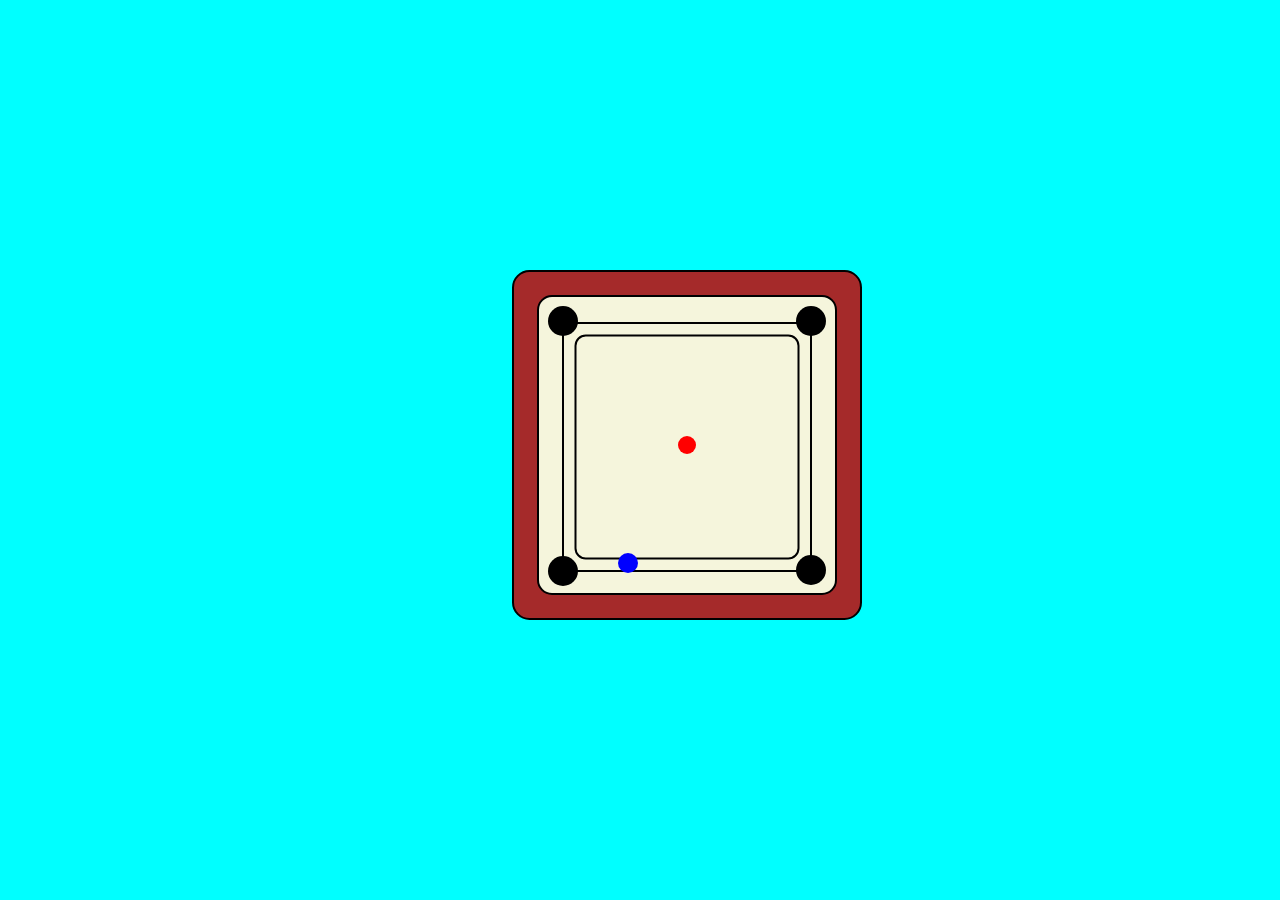
<file: Midsem/carrom.html>
<!DOCTYPE html>
<html lang="en">
<head>
    <meta charset="UTF-8">
    <meta name="viewport" content="width=device-width, initial-scale=1.0">
    <title>carrom-board</title>
    <link rel="stylesheet" href="style.css">
</head>
<body>
    <div class="outer-square">
        <div class="inner-square">
            <div class="hole1"></div>
            <div class="hole2"></div>
            <div class="hole3"></div>
            <div class="hole4"></div>
            <div class="inner1">
                <div class="inner2"></div>
            </div>
            <div class="ball1"></div>
            <div class="ball2"></div>
        </div>
    </div>
</body>
</html>
</file>
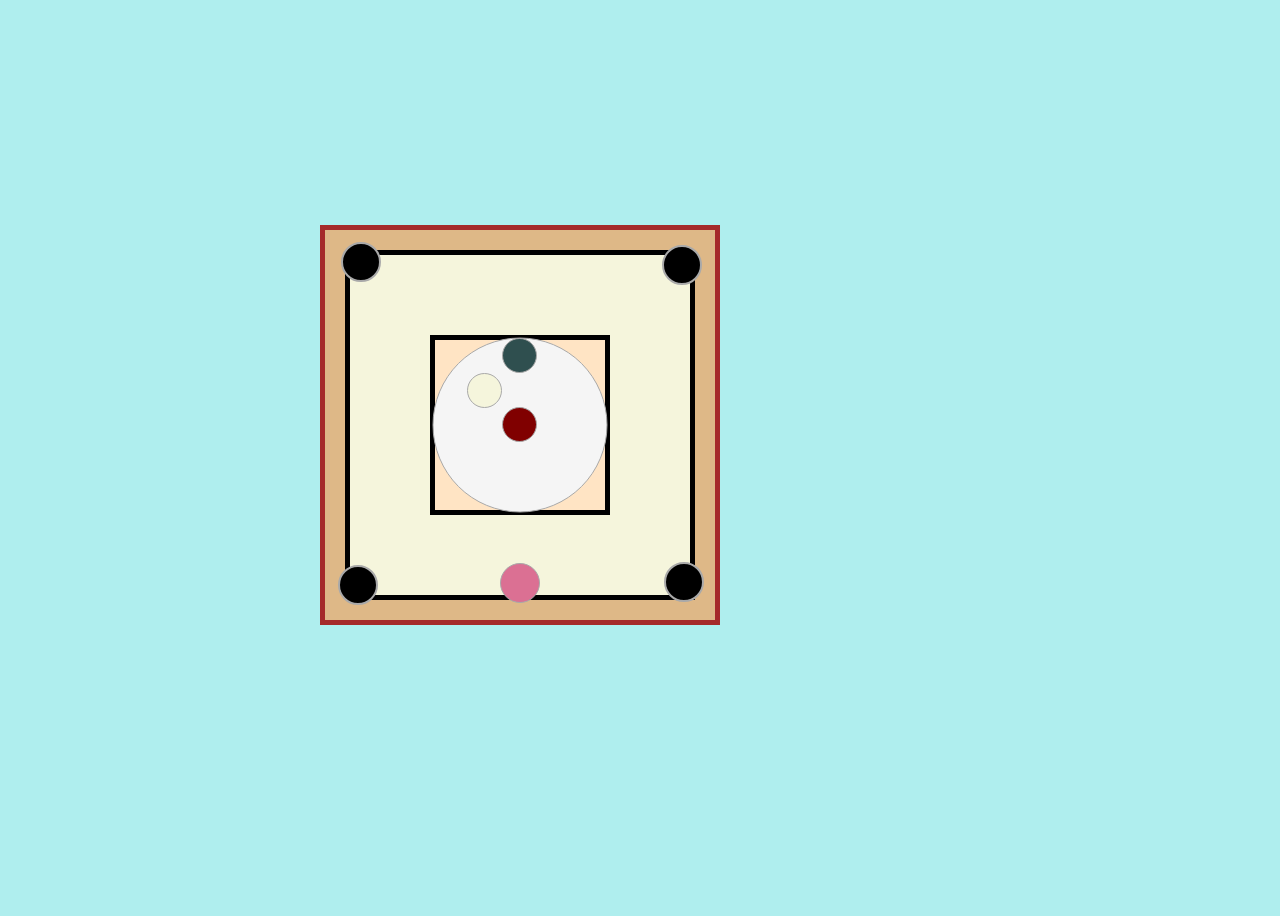
<file: Midsem/carrom1.html>
<!DOCTYPE html>
<html lang="en">
<head>
    <meta charset="UTF-8">
    <meta name="viewport" content="width=device-width, initial-scale=1.0">
    <title>Document</title>
    <link rel="stylesheet" href="carrom1.css">
</head>
<body>
    <div class="board">
        <div class="outer-square">
            
            <div class="inner-square">

                <div class="inner-circle">
                    <div class="rani"></div>
                    <div class="goti1"></div>
                    <div class="goti2"></div>
                </div>
                <div class="striker"></div>
                
                
            </div>
            <div class="hole1"></div>
            <div class="hole2"></div>
            <div class="hole3"></div>
            <div class="hole4"></div>
    </div>
    </div>
</body>
</html>
</file>
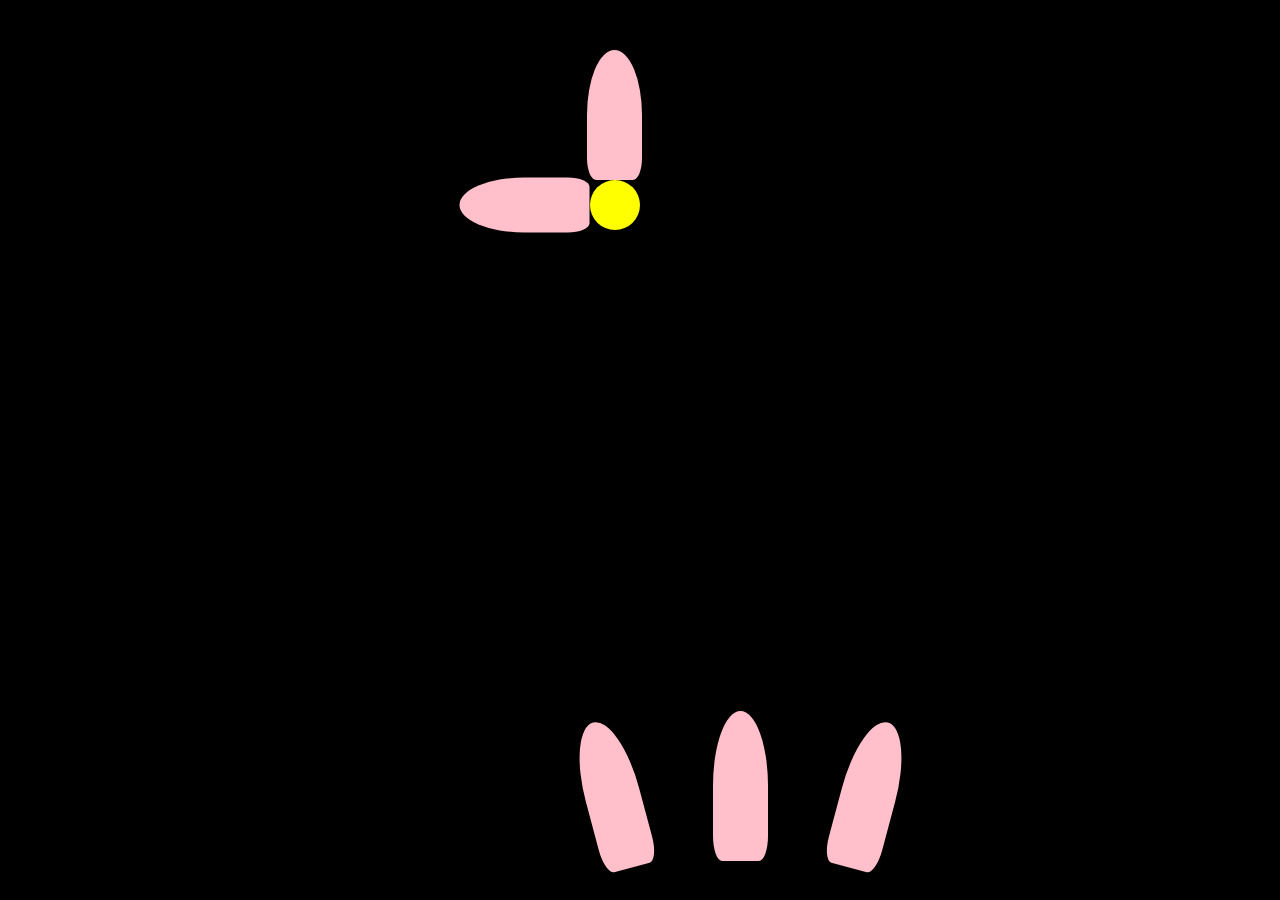
<file: Midsem/flowercandle.html>
<!DOCTYPE html>
<html lang="en">
<head>
    <meta charset="UTF-8">
    <meta name="viewport" content="width=device-width, initial-scale=1.0">
    <link rel="stylesheet" href="birthday-candle.css">
    <title>Birthday Flower Candle Animation</title>
</head>
<body>
   <div class="candlestand"></div>
   <div class="petal1"></div>
   <div class="petal2"></div>
   <div class="petal3"></div>
   <div class="containerofrot">
   <div class="rotatep1"></div>
   <div class="rotatep2"></div>
   <div class="rotatep3"></div>
</div>
</body>
</html>
</file>
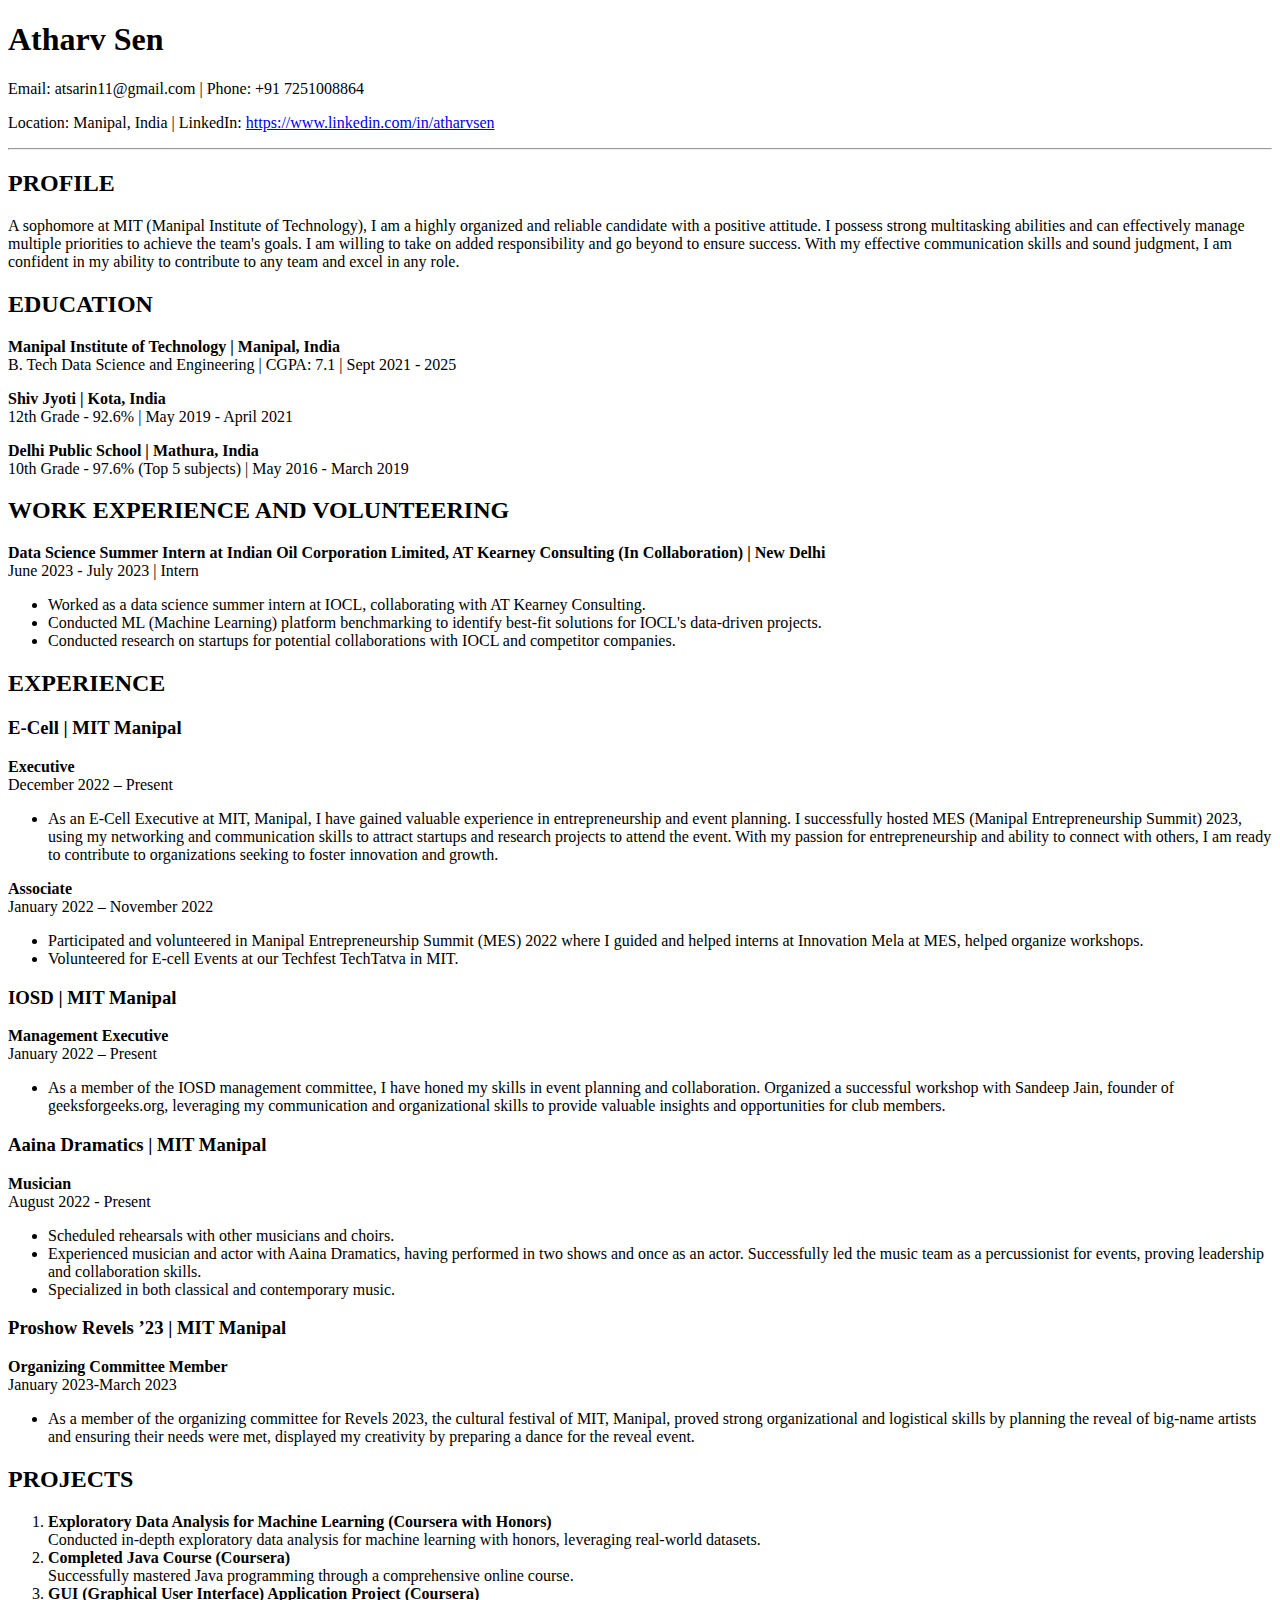
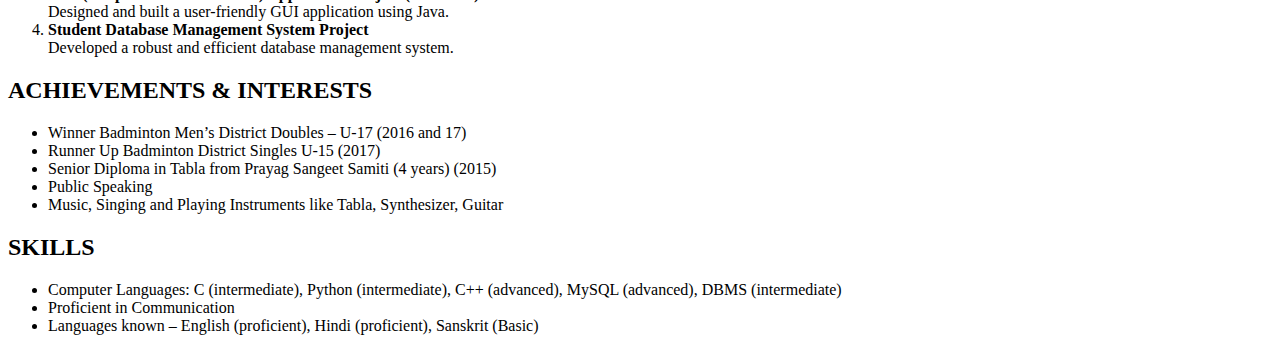
<file: week2/resume.html>
<!DOCTYPE html>
<html>
<head>
<title>Atharv Sen - Resume</title>
</head>
<body>
  <h1>Atharv Sen</h1>
  <p>Email: atsarin11@gmail.com | Phone: +91 7251008864</p>
  <p>Location: Manipal, India | LinkedIn: <a href="https://www.linkedin.com/in/atharvsen">https://www.linkedin.com/in/atharvsen</a></p>
  <hr>

  <h2>PROFILE</h2>
  <p>
    A sophomore at MIT (Manipal Institute of Technology), I am a highly organized and reliable candidate with a positive attitude. I possess strong multitasking abilities and can effectively manage multiple priorities to achieve the team's goals. I am willing to take on added responsibility and go beyond to ensure success. With my effective communication skills and sound judgment, I am confident in my ability to contribute to any team and excel in any role.
  </p>

  <h2>EDUCATION</h2>
  <p>
    <strong>Manipal Institute of Technology | Manipal, India</strong><br>
    B. Tech Data Science and Engineering | CGPA: 7.1 | Sept 2021 - 2025
  </p>
  <p>
    <strong>Shiv Jyoti | Kota, India</strong><br>
    12th Grade - 92.6% | May 2019 - April 2021
  </p>
  <p>
    <strong>Delhi Public School | Mathura, India</strong><br>
    10th Grade - 97.6% (Top 5 subjects) | May 2016 - March 2019
  </p>

  <h2>WORK EXPERIENCE AND VOLUNTEERING</h2>
  <p>
    <strong>Data Science Summer Intern at Indian Oil Corporation Limited, AT Kearney Consulting (In Collaboration) | New Delhi</strong><br>
    June 2023 - July 2023 | Intern
  </p>
  <ul>
    <li>Worked as a data science summer intern at IOCL, collaborating with AT Kearney Consulting.</li>
    <li>Conducted ML (Machine Learning) platform benchmarking to identify best-fit solutions for IOCL's data-driven projects.</li>
    <li>Conducted research on startups for potential collaborations with IOCL and competitor companies.</li>
  </ul>

  <h2>EXPERIENCE</h2>
  
  <h3>E-Cell | MIT Manipal</h3>
  <p><strong>Executive</strong><br>
    December 2022 – Present</p>
  <ul>
    <li>As an E-Cell Executive at MIT, Manipal, I have gained valuable experience in entrepreneurship and event planning. I successfully hosted MES (Manipal Entrepreneurship Summit) 2023, using my networking and communication skills to attract startups and research projects to attend the event. With my passion for entrepreneurship and ability to connect with others, I am ready to contribute to organizations seeking to foster innovation and growth.</li>
  </ul>
  
  <p><strong>Associate</strong><br>
    January 2022 – November 2022</p>
  <ul>
    <li>Participated and volunteered in Manipal Entrepreneurship Summit (MES) 2022 where I guided and helped interns at Innovation Mela at MES, helped organize workshops.</li>
    <li>Volunteered for E-cell Events at our Techfest TechTatva in MIT.</li>
  </ul>

  <h3>IOSD | MIT Manipal</h3>
  <p><strong>Management Executive</strong><br>
    January 2022 – Present</p>
  <ul>
    <li>As a member of the IOSD management committee, I have honed my skills in event planning and collaboration. Organized a successful workshop with Sandeep Jain, founder of geeksforgeeks.org, leveraging my communication and organizational skills to provide valuable insights and opportunities for club members.</li>
  </ul>

  <h3>Aaina Dramatics | MIT Manipal</h3>
  <p><strong>Musician</strong><br>
    August 2022 - Present</p>
  <ul>
    <li>Scheduled rehearsals with other musicians and choirs.</li>
    <li>Experienced musician and actor with Aaina Dramatics, having performed in two shows and once as an actor. Successfully led the music team as a percussionist for events, proving leadership and collaboration skills.</li>
    <li>Specialized in both classical and contemporary music.</li>
  </ul>

  <h3>Proshow Revels ’23 | MIT Manipal</h3>
  <p><strong>Organizing Committee Member</strong><br>
    January 2023-March 2023</p>
  <ul>
    <li>As a member of the organizing committee for Revels 2023, the cultural festival of MIT, Manipal, proved strong organizational and logistical skills by planning the reveal of big-name artists and ensuring their needs were met, displayed my creativity by preparing a dance for the reveal event.</li>
  </ul>


  <h2>PROJECTS</h2>
  <ol>
    <li><strong>Exploratory Data Analysis for Machine Learning (Coursera with Honors)</strong><br>
    Conducted in-depth exploratory data analysis for machine learning with honors, leveraging real-world datasets.</li>
    <li><strong>Completed Java Course (Coursera)</strong><br>
    Successfully mastered Java programming through a comprehensive online course.</li>
    <li><strong>GUI (Graphical User Interface) Application Project (Coursera)</strong><br>
    Designed and built a user-friendly GUI application using Java.</li>
    <li><strong>Student Database Management System Project</strong><br>
    Developed a robust and efficient database management system.</li>
  </ol>

  <h2>ACHIEVEMENTS & INTERESTS</h2>
  <ul>
    <li>Winner Badminton Men’s District Doubles – U-17 (2016 and 17)</li>
    <li>Runner Up Badminton District Singles U-15 (2017)</li>
    <li>Senior Diploma in Tabla from Prayag Sangeet Samiti (4 years) (2015)</li>
    <li>Public Speaking</li>
    <li>Music, Singing and Playing Instruments like Tabla, Synthesizer, Guitar</li>
  </ul>

  <h2>SKILLS</h2>
  <ul>
    <li>Computer Languages: C (intermediate), Python (intermediate), C++ (advanced), MySQL (advanced), DBMS (intermediate)</li>
    <li>Proficient in Communication</li>
    <li>Languages known – English (proficient), Hindi (proficient), Sanskrit (Basic)</li>
  </ul>
</body>
</html>
</file>
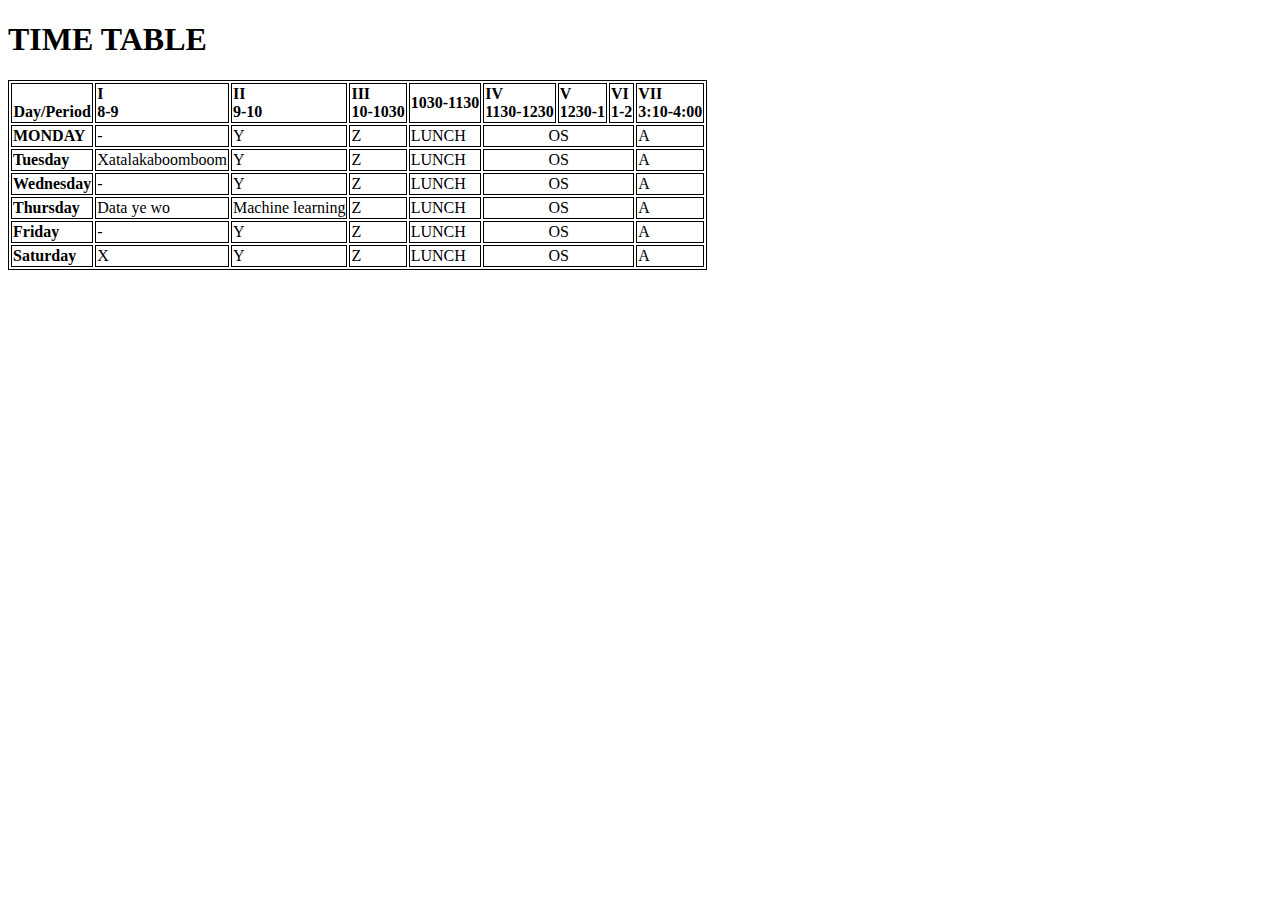
<file: week2/TimeTable.html>
<!DOCTYPE html>
<html>
    <style>
        table, th, td {
          border:1px solid black;
        }
        </style>


<body>

    <h1>
        TIME TABLE 
    </h1>

    <table>
        <tr>
            <td align="center"><br>
				<b>Day/Period</b></br>
			</td>
			<td>
				<b>I<br>8-9</b>
			</td>
			<td>
				<b>II<br>9-10</b>
			</td>
			<td>
				<b>III<br>10-1030</b>
			</td>
			<td>
				<b>1030-1130</b>
			</td>
			<td >
				<b>IV<br>1130-1230</b>
			</td>
			<td>
				<b>V<br>1230-1</b>
			</td>
			<td>
				<b>VI<br>1-2</b>
			</td>
			<td>
				<b>VII<br>3:10-4:00</b>
			</td>

        </tr>

        <tr>
			<td >
				<b>MONDAY</b></td>
			<td>-</td>
			<td>Y</td>
			<td>Z</td>
			<td>
				LUNCH
			</td>
            <td colspan="3" align="center">OS</td>
            <td>A</td>    
            
        </tr>

        <tr>
			<td >
				<b>Tuesday</b></td>
			<td>Xatalakaboomboom</td>
			<td>Y</td>
			<td>Z</td>
			<td>
				LUNCH
			</td>
            <td colspan="3" align="center">OS</td>
            <td>A</td>    
            
        </tr>

        <tr>
			<td >
				<b>Wednesday</b></td>
			<td>-</td>
			<td>Y</td>
			<td>Z</td>
			<td>
				LUNCH
			</td>
            <td colspan="3" align="center">OS</td>
            <td>A</td>    
            
        </tr>

        <tr>
			<td >
				<b>Thursday</b></td>
			<td>Data ye wo</td>
			<td>Machine learning</td>
			<td>Z</td>
			<td>
				LUNCH
			</td>
            <td colspan="3" align="center">OS</td>
            <td>A</td>    
            
        </tr>

        <tr>
			<td >
				<b>Friday</b></td>
			<td>-</td>
			<td>Y</td>
			<td>Z</td>
			<td>
				LUNCH
			</td>
            <td colspan="3" align="center">OS</td>
            <td>A</td>    
            
        </tr>

        <tr>
			<td >
				<b>Saturday</b></td>
			<td>X</td>
			<td>Y</td>
			<td>Z</td>
			<td>
				LUNCH
			</td>
            <td colspan="3" align="center">OS</td>
            <td>A</td>    
            
        </tr>
        



      </table>
</body>
</html>
</file>
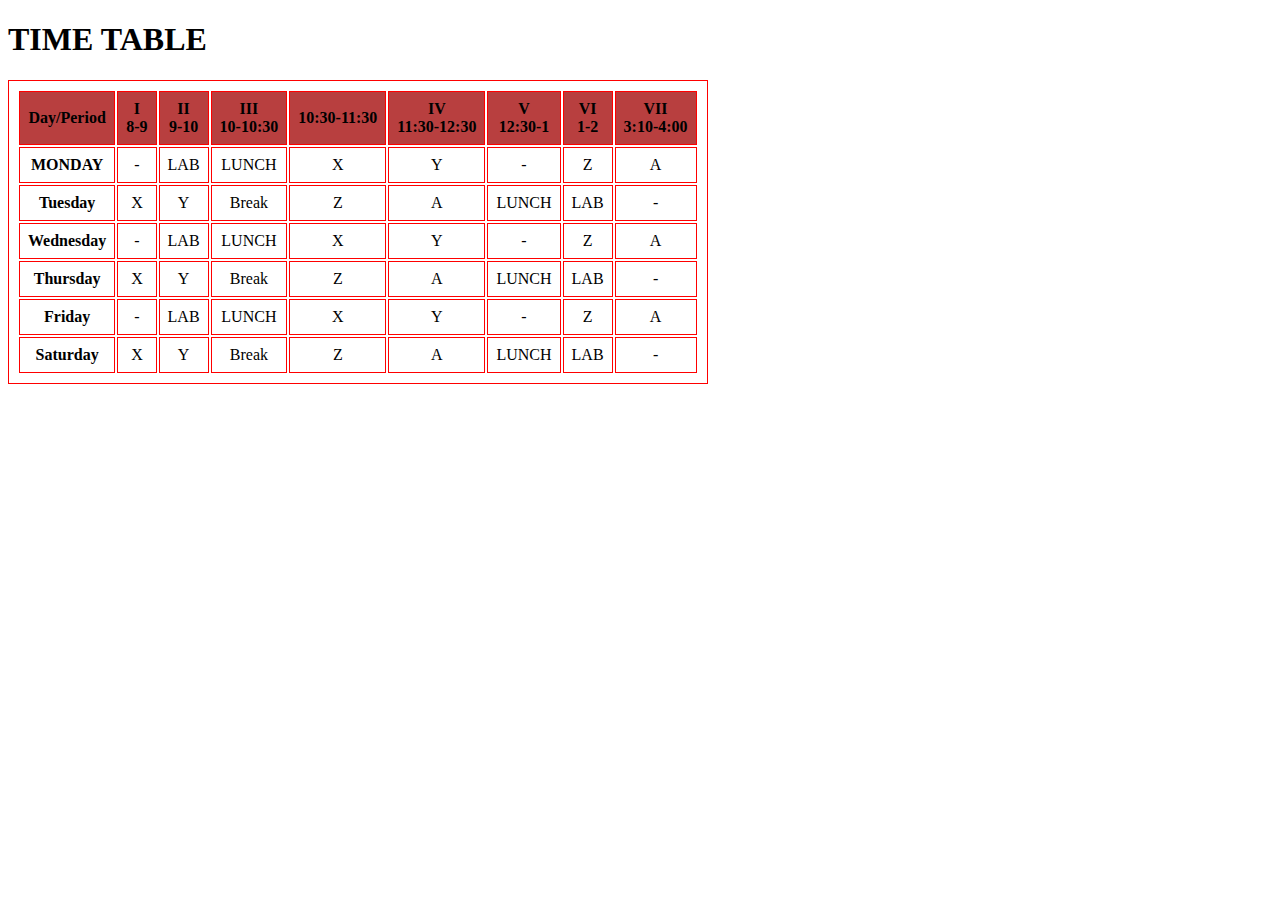
<file: week2/ttcop.html>
<!DOCTYPE html>
<html>
<head>
    <style>
        table, th, td {
          border: 1px solid rgb(255, 0, 0);
          padding: 8px;
          text-align: center;
        }
        th {
          background-color: #b83f3f;
        }
    </style>
</head>
<body>

    <h1>
        TIME TABLE
    </h1>

    <table>
        <tr>
            <th>Day/Period</th>
            <th>I<br>8-9</th>
            <th>II<br>9-10</th>
            <th>III<br>10-10:30</th>
            <th>10:30-11:30</th>
            <th>IV<br>11:30-12:30</th>
            <th>V<br>12:30-1</th>
            <th>VI<br>1-2</th>
            <th>VII<br>3:10-4:00</th>
        </tr>

        <tr>
            <td><b>MONDAY</b></td>
            <td>-</td>
            <td>LAB</td>
            <td>LUNCH</td>
            <td>X</td>
            <td>Y</td>
            <td>-</td>
            <td>Z</td>
            <td>A</td>
        </tr>

        <tr>
            <td><b>Tuesday</b></td>
            <td>X</td>
            <td>Y</td>
            <td>Break</td>
            <td>Z</td>
            <td>A</td>
            <td>LUNCH</td>
            <td>LAB</td>
            <td>-</td>
        </tr>

        <tr>
            <td><b>Wednesday</b></td>
            <td>-</td>
            <td>LAB</td>
            <td>LUNCH</td>
            <td>X</td>
            <td>Y</td>
            <td>-</td>
            <td>Z</td>
            <td>A</td>
        </tr>

        <tr>
            <td><b>Thursday</b></td>
            <td>X</td>
            <td>Y</td>
            <td>Break</td>
            <td>Z</td>
            <td>A</td>
            <td>LUNCH</td>
            <td>LAB</td>
            <td>-</td>                             
        </tr>

        <tr>
            <td><b>Friday</b></td>
            <td>-</td>
            <td>LAB</td>
            <td>LUNCH</td>
            <td>X</td>
            <td>Y</td>
            <td>-</td>
            <td>Z</td>
            <td>A</td>
        </tr>

        <tr>
            <td><b>Saturday</b></td>
            <td>X</td>
            <td>Y</td>
            <td>Break</td>
            <td>Z</td>
            <td>A</td>
            <td>LUNCH</td>
            <td>LAB</td>
            <td>-</td>
        </tr>
    </table>
</body>
</html>
</file>
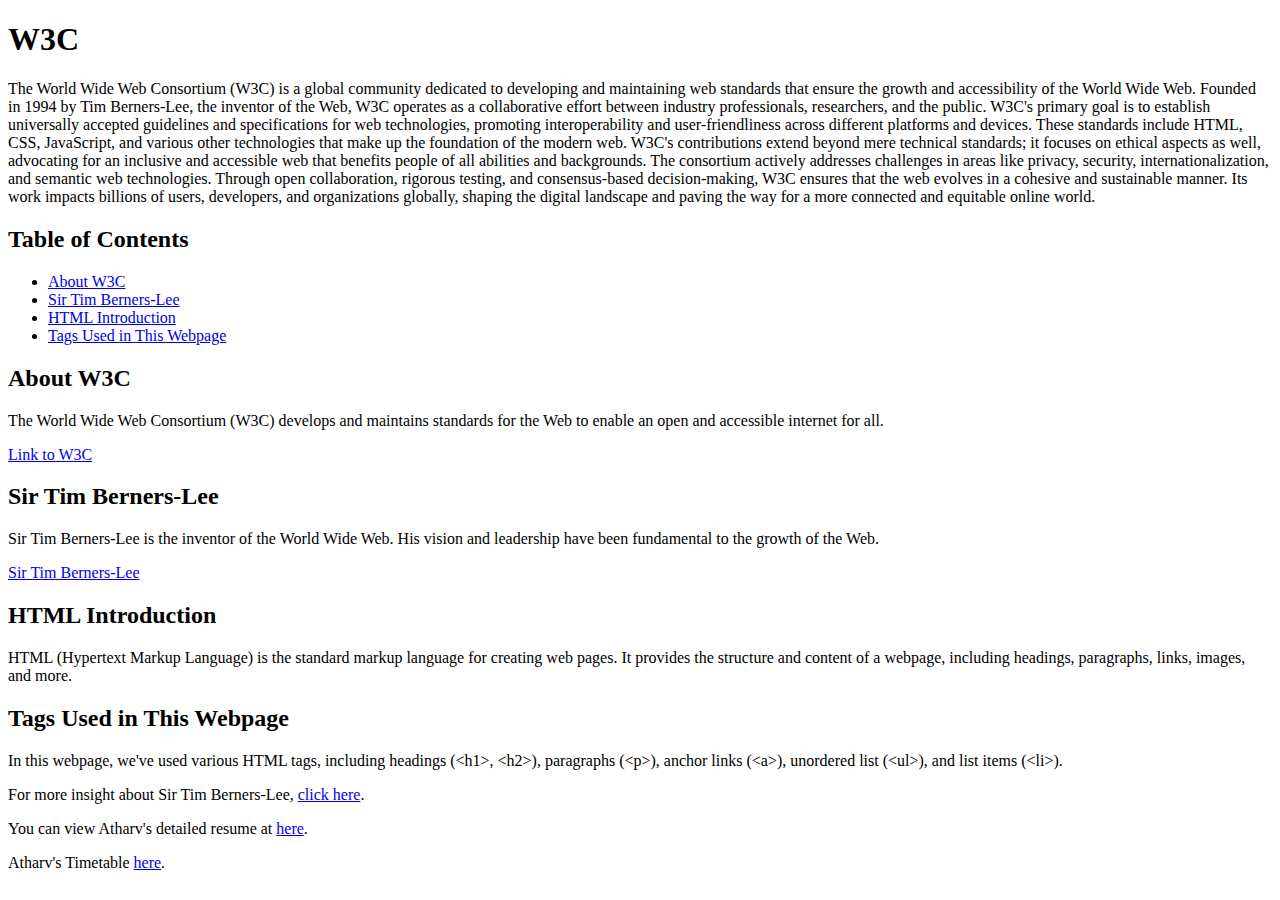
<file: week2/w3c.html>
<!DOCTYPE html>
<html>
<head>
<title>W3C</title>
</head>
<body>
  <h1> W3C</h1>
  <p>
    
The World Wide Web Consortium (W3C) is a global community dedicated to developing and maintaining web standards that ensure the growth and accessibility of the World Wide Web. Founded in 1994 by Tim Berners-Lee, the inventor of the Web, W3C operates as a collaborative effort between industry professionals, researchers, and the public.

W3C's primary goal is to establish universally accepted guidelines and specifications for web technologies, promoting interoperability and user-friendliness across different platforms and devices. These standards include HTML, CSS, JavaScript, and various other technologies that make up the foundation of the modern web.

W3C's contributions extend beyond mere technical standards; it focuses on ethical aspects as well, advocating for an inclusive and accessible web that benefits people of all abilities and backgrounds. The consortium actively addresses challenges in areas like privacy, security, internationalization, and semantic web technologies.

Through open collaboration, rigorous testing, and consensus-based decision-making, W3C ensures that the web evolves in a cohesive and sustainable manner. Its work impacts billions of users, developers, and organizations globally, shaping the digital landscape and paving the way for a more connected and equitable online world.
  </p>

  <h2>Table of Contents</h2>
  <ul>
    <li><a href="#about">About W3C</a></li>
    <li><a href="#sir-tim">Sir Tim Berners-Lee</a></li>
    <li><a href="#html-section">HTML Introduction</a></li>
    <li><a href="#tags-section">Tags Used in This Webpage</a></li>
  </ul>

  <h2 id="about">About W3C</h2>
  <p>
    The World Wide Web Consortium (W3C) develops and maintains standards for the Web to enable an open and accessible internet for all.
    <li><a href="https://www.w3.org/about/">Link to W3C</a></li>
  </p>

  <h2 id="sir-tim">Sir Tim Berners-Lee</h2>
  <p>
    Sir Tim Berners-Lee is the inventor of the World Wide Web. His vision and leadership have been fundamental to the growth of the Web.
    <li><a href="https://www.britannica.com/biography/Tim-Berners-Lee">Sir Tim Berners-Lee </a></li>
  </p>

  <h2 id="html-section">HTML Introduction</h2>
  <p>
    HTML (Hypertext Markup Language) is the standard markup language for creating web pages. It provides the structure and content of a webpage, including headings, paragraphs, links, images, and more.
  </p>
  
  <h2 id="tags-section">Tags Used in This Webpage</h2>
  <p>
    In this webpage, we've used various HTML tags, including headings (&lt;h1&gt;, &lt;h2&gt;), paragraphs (&lt;p&gt;), anchor links (&lt;a&gt;), unordered list (&lt;ul&gt;), and list items (&lt;li&gt;).
  </p>

  <p>
    For more insight about Sir Tim Berners-Lee, <a href="SirTimberners.html">click here</a>.
  </p>

  <p>
    You can view Atharv's detailed resume at <a href="http://127.0.0.1:3000/week2/resume.html">here</a>.
  </p> 

  <p>
    Atharv's Timetable  <a href="http://127.0.0.1:3000/week2/ttcop.html">here</a>.
  </p> 
</body>
</html>
</file>
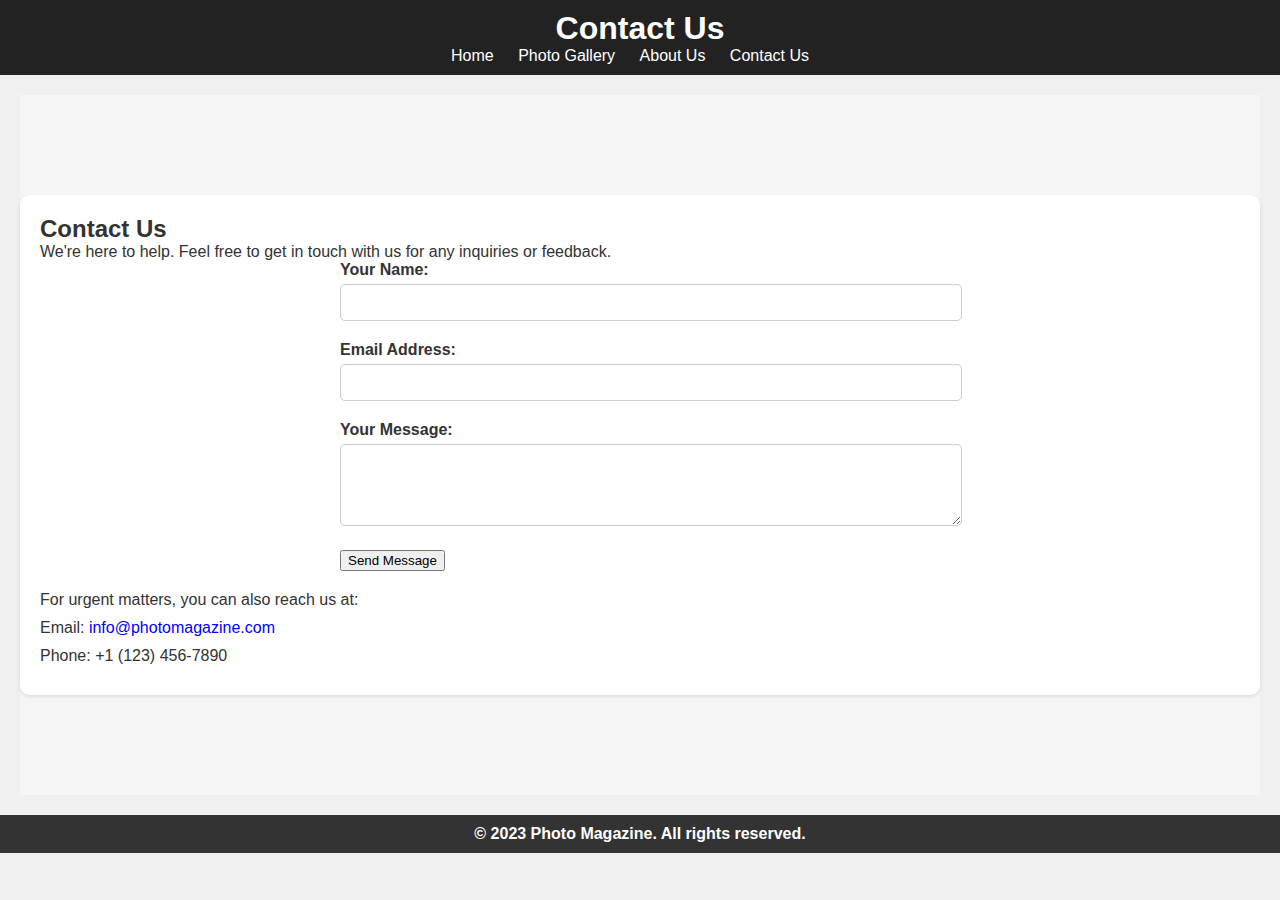
<file: week4/contact.html>
<!DOCTYPE html>
<html lang="en">
<head>
    <meta charset="UTF-8">
    <meta name="viewport" content="width=device-width, initial-scale=1.0">
    <link rel="stylesheet" href="styles.css">
    <title>Contact Us - Photo Magazine</title>
</head>
<body>
    <header>
        <h1>Contact Us</h1>
        <nav>
            <ul>
                <li><a href="index.html">Home</a></li>
                <li><a href="gallery.html">Photo Gallery</a></li>
                <li><a href="about.html">About Us</a></li>
                <li><a href="contact.html">Contact Us</a></li>
            </ul>
        </nav>
    </header>
    
  <main>
    <section class="contact-section">
        <div class="contact-content">
            <h2>Contact Us</h2>
            <p>We're here to help. Feel free to get in touch with us for any inquiries or feedback.</p>
            <form class="contact-form" action="submit_form.php" method="POST">
                <div class="input-group">
                    <label for="name">Your Name:</label>
                    <input type="text" id="name" name="name" required>
                </div>
                <div class="input-group">
                    <label for="email">Email Address:</label>
                    <input type="email" id="email" name="email" required>
                </div>
                <div class="input-group">
                    <label for="message">Your Message:</label>
                    <textarea id="message" name="message" rows="4" required></textarea>
                </div>
                <button type="submit">Send Message</button>
            </form>
            <div class="contact-details">
                <p>For urgent matters, you can also reach us at:</p>
                <p>Email: <a href="mailto:info@photomagazine.com">info@photomagazine.com</a></p>
                <p>Phone: +1 (123) 456-7890</p>
            </div>
        </div>
    </section>
</main>

<footer>
    <p>&copy; 2023 Photo Magazine. All rights reserved.</p>
</footer>
</body>
</html>
</file>
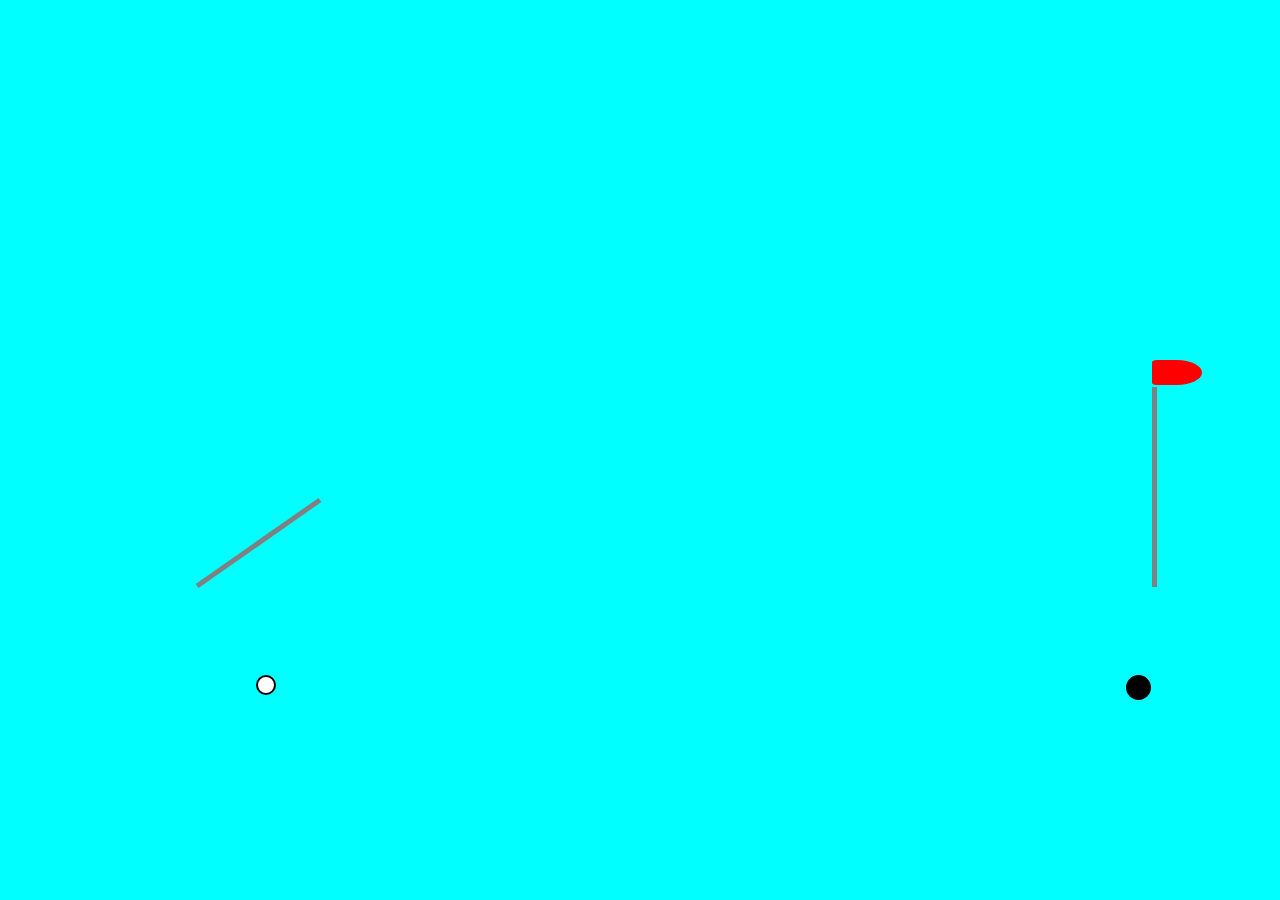
<file: Midsem/golf2/golf.html>
<!DOCTYPE html>
<html lang="en">
<head>
    <meta charset="UTF-8">
    <meta name="viewport" content="width=device-width, initial-scale=1.0">
    <title>Golf</title>
    <link rel="stylesheet" href="style.css">
</head>
<body>
    <div class="grass"></div>
    <div class="hole"></div>
    <div class="stick"></div>
    <div class="flag"></div>
    <div class="ball"></div>
    <div class="bat-stick"></div>
</body>
</html>
</file>
<file: Midsem/style.css>
*{
    margin: 0;
    padding: 0;
    box-sizing: border-box;
}

body{
    height: 100vh;
    width: 100vw;
    display: flex;
    align-items: center;
    justify-content: center;
    background-color: aqua;
    overflow: hidden;
}

.outer-square{
    height: 350px;
    width: 350px;
    position: absolute;
    top: 30%;
    left: 40%;
    background-color: brown;
    border: 2px solid black;
    border-radius: 5%;
}

.inner-square{
    height: 300px;
    width: 300px;
    position: relative;
    top: 50%;
    left: 50%;
    background-color: beige;
    transform: translate(-50%,-50%);
    border: 2px solid black;
    border-radius: 5%;
}

.inner1{
    height: 250px;
    width: 250px;
    position: relative;
    top: 10%;
    left: 50%;
    transform: translate(-50%,-50%);
    border: 2px solid black;
}

.inner2{
    height: 225px;
    width: 225px;
    position: relative;
    top: 50%;
    left: 50%;
    transform: translate(-50%,-50%);
    border: 2px solid black;
    border-radius: 5%;
}

.hole1{
    height: 30px;
    width: 30px;
    border-radius: 50%;
    position: relative;
    top: 8%;
    left: 8%;
    background-color: black;
    transform: translate(-50%,-50%);
}

.hole2{
    height: 30px;
    width: 30px;
    border-radius: 50%;
    position: relative;
    left: 92%;
    top: -2%;
    background-color: black;
    transform: translate(-50%,-50%);
}

.hole3{
    height: 30px;
    width: 30px;
    border-radius: 50%;
    position: relative;
    left: 92%;
    top: 72%;
    background-color: black;
    transform: translate(-50%,-50%);
}

.hole4{
    height: 30px;
    width: 30px;
    border-radius: 50%;
    position: relative;
    left: 8%;
    top: 62%;
    background-color: black;
    transform: translate(-50%,-50%);
}

.ball1{
    height: 18px;
    width: 18px;
    position: absolute;
    border-radius: 50%;
    background-color: red;
    transform: translate(-50%,-50%);
    top: 50%;
    left: 50%;
    animation: queen 3s linear infinite;
}

.ball2{
    height: 20px;
    width: 20px;
    position: absolute;
    border-radius: 50%;
    background-color: blue;
    transform: translate(-50%,-50%);
    top: 90%;
    left: 30%;
    animation: stiker 3s linear infinite;
}

@keyframes stiker{
    0%{
        transform: translate(0px,0px);
    }
    50%{
        transform: translate(50px,-115px);
    }
    100%{
        transform: translate(-20px,-135px);
    }
}

@keyframes queen{
    0%{
        transform: translate(0px,0px);
    }
    50%{
        transform: translate(0px,0px);
    }
    100%{
        transform: translate(115px,-130px);
    }
}
</file>
<file: Midsem/carrom1.css>
*{
    box-sizing: border-box;
    
}
body{
    align-items: center;
    justify-content: center;
    display: flex;
    height: 100%;
    display: flex;
    align-items: center;
    justify-content: center;
    height: 100vh;
    width: 100vw;
    overflow: hidden;
    background-color: paleturquoise;

}
.board{
    position: absolute;
    top: 25%;
    left: 25%;
    height: 400px;
    width: 400px;
    border: 5px solid brown;
    color: brown;
    background-color: burlywood;

}

.outer-square{
    position: relative;
    top: 5%;
    left: 5%;
    border: solid 5px black;
    height:350px;
    width:350px;
    translate:(-50%,-50%);
    
    background-color:beige;


}
.inner-square{
    position: relative;
    top: 50%;
    left: 50%;
    border: solid 5px black;
    height:180px;
    width:180px;
    transform: translate(-50%,-50%);
    background-color:bisque;

}
.inner-circle{
    position: relative;
    transform: translate(-50%,-50%);

    top: 50%;
    left: 50%;
    border: solid 1px darkgray;
    height: 175px;
    width: 175px;
    border-radius: 90%;
    background-color:whitesmoke;


}
.striker{
    position: relative;
    transform: translate(-50%,-50%);

    top: 40%;
    left: 50%;
    border: solid 1px darkgray;
    height: 40px;
    width: 40px;
    border-radius: 90%;
    background-color:palevioletred;
    animation: hit 3s linear  ;
    
}

.goti1{
    position: relative;
    transform: translate(-50%,-50%);

    top: -10%;
    left: 50%;
    border: solid 1px darkgray;
    height: 35px;
    width: 35px;
    border-radius: 90%;
    background-color:darkslategray;

}
.goti2{
    position: relative;
    transform: translate(-50%,-50%);

    top: -10%;
    left: 30%;
    border: solid 1px darkgray;
    height: 35px;
    width: 35px;
    border-radius: 90%;
    background-color:beige;

}

.rani{
    position: relative;
    transform: translate(-50%,-50%);

    top: 50%;
    left: 50%;
    border: solid 1px darkgray;
    height: 35px;
    width: 35px;
    border-radius: 90%;
    background-color:maroon;
    animation: hit1 3s linear  ;
    animation-delay: 2.6s;
    


}

.hole1{
    position: relative;
    top: -56.5%;
    left: -2.5%;
    border: solid 2px darkgray;
    height: 40px;
    width: 40px;
    border-radius: 90%;
    background-color:black;

}

.hole2{
    position: relative;
    top: 26.5%;
    left: -3.5%;
    border: solid 2px darkgray;
    height: 40px;
    width: 40px;
    border-radius: 90%;
    background-color:black;

}
.hole3{
    position: relative;
    top: 14%;
    left: 92.5%;
    border: solid 2px darkgray;
    height: 40px;
    width: 40px;
    border-radius: 90%;
    background-color:black;

}
.hole4{
    position: relative;
    top: -91%;
    left: 92%;
    border: solid 2px darkgray;
    height: 40px;
    width: 40px;
    border-radius: 90%;
    background-color:black;

}


@keyframes hit{
    0%{transform: translateX(-10px) translateY(0px)}
    75%{transform: translateX(-20px) translateY(-110px)}
    100%{transform: translateX(-30px) translateY(-180px)}
}

@keyframes hit1{
    0%{transform: translateX(0px) translateY(0px)}
    100%{transform: translateX(145px) translateY(-180px)}
}
</file>
<file: Midsem/birthday-candle.css>
body{
  background-color: black;
  justify-content: center;
  align-items: center;
}

.petal1{
  height: 150px;
  width: 55px;
  background-color: pink;
  position: absolute;
  border-top-right-radius: 150%;
  border-bottom-left-radius: 50%;
  border-top-left-radius: 150%;
  border-bottom-right-radius: 50%;
  rotate: -15deg;
  right: 50%;
  top: 80%;
  animation: petal1move 3s infinite;
}


.petal2{
  height: 150px;
  width: 55px;
  background-color: pink;
  position: absolute;
  border-top-right-radius: 150%;
  border-bottom-left-radius: 50%;
  border-top-left-radius: 150%;
  border-bottom-right-radius: 50%;
  rotate: 15deg;
  right: 30%;
  top: 80%;
  animation: petal2move 3s infinite;
}

.petal3{
  height: 150px;
  width: 55px;
  background-color: pink;
  border-top-right-radius: 150%;
  border-bottom-left-radius: 50%;
  border-top-left-radius: 150%;
  border-bottom-right-radius: 50%;
  position: absolute;
  right: 40%;
  top: 79%;
  animation: petal3move 3s infinite;
}

@keyframes petal3move {
  50%{
    transform: rotateX(-85deg);
  }  
}

@keyframes petal2move {
  50%{
    rotate: 75deg;
  }
}

@keyframes petal1move {
  50%{
    rotate:-75deg;
  }
}




.containerofrot{
  height: 50px;
  width: 50px;
  border-radius: 50%;
  box-shadow: gold;
  right: 50%;
  top: 20%;
  background-color: yellow;
  position: absolute;
  animation: rotate 3s infinite linear;
}

.rotatep1{
  position: relative;
  height: 130px;
  width: 55px;
  border-top-right-radius: 150%;
  border-bottom-left-radius: 50%;
  border-top-left-radius: 150%;
  border-bottom-right-radius: 50%;
  background-color: pink;
  top: -260%;
  left: -3px;
}

.rotatep2{
  position: relative;
  height: 130px;
  width: 55px;
  border-top-right-radius: 150%;
  border-bottom-left-radius: 50%;
  border-top-left-radius: 150%;
  border-bottom-right-radius: 50%;
  background-color: pink;
  top:-170px;
  left: -93px;
  rotate: -90deg;
}


@keyframes rotate{
  0%{
    rotate: 360deg;
  }
}
</file>
<file: Midsem/golf2/style.css>
*{
    margin: 0;
    padding: 0;
    box-sizing: border-box;
}

body{
    height: 100vh;
    width: 100vw;
    display: flex;
    align-items: center;
    justify-content: center;
    overflow: hidden;
    background-color: aqua;
}

.grass{
    height: 500px;
    width: 9000 px;
    background-color: green;
    position: absolute;
    top: 65%;
}

.hole{
    height: 25px;
    width: 25px;
    position: absolute;
    border-radius: 50%;
    background-color: black;
    top: 75%;
    left: 88%;
}

.stick{
    height: 200px;
    width: 5px;
    position: absolute;
    background-color: grey;
    top: 43%;
    left: 90%;
}

.flag{
    height: 25px;
    width: 50px;
    position: absolute;
    background-color: red;
    border-top-left-radius: 30%;
    border-bottom-left-radius: 30%;
    border-top-right-radius: 150%;
    border-bottom-right-radius: 150%;
    top: 40%;
    left: 90%;
}

.ball{
    height: 20px;
    width: 20px;
    border-radius: 50%;
    position: absolute;
    background-color: white;
    top: 75%;
    left: 20%;
    border: 2px solid black;
    animation: ball-flight 6s linear infinite;
}

.bat-stick{
    height: 150px;
    width: 5px;
    position: absolute;
    rotate: 55deg;
    background-color: grey;
    top: 52%;
    left: 20%;
    animation: bat-swing 3s linear infinite;
}

@keyframes bat-swing{
    0%{
        transform: rotate(0deg);
    }
    100%{
        transform: rotate(-90deg);
    }
}

@keyframes ball-flight{
    30%{
        transform: translate(0px,0px);
    }
    70%{
        transform: translate(200px,-250px);
    }
    100%{
        transform: translate(445px,8px);
    }
}
</file>
<file: week4/styles.css>
/* Reset some default styles for consistency */
body, h1, h2, p, ul, li {
    margin: 0;
    padding: 0;
}

/* Basic styling */
body {
    font-family: Arial, sans-serif;
    background-color: #f0f0f0;
    color: #333;
}

header {
    background-color: #222; /* Change this to your desired background color */
    color: white;
    padding: 10px 0;
    text-align: center;
}

nav ul {
    list-style: none;
}

nav ul li {
    display: inline;
    margin-right: 20px;
}

a {
    text-decoration: none;
    color: white; /* Change this to your desired link color */
}
main {
    padding: 20px;
}

.intro {
    text-align: center;
    margin-bottom: 40px;
}

.gallery-item {
    margin-bottom: 20px;
}

.gallery-item img {
    max-width: 100%;
    height: auto;
}

div a{
    color:blue;
}
.features {
    display: flex;
    justify-content: center;
    flex-wrap: wrap;
    margin-top: 40px;
}

.feature-card {
    width: 300px;
    margin: 20px;
    padding: 20px;
    background-color: #fff;
    border: 1px solid #ddd;
    box-shadow: 0 2px 4px rgba(0, 0, 0, 0.1);
}

.feature-card img {
    max-width: 100%;
    height: auto;
}

footer {
    text-align: center;
    background-color: #333;
    color: white;
    padding: 10px 0;
    font-weight: bold;
}
.gallery-item {
    display: flex;
    justify-content: center;
    margin-bottom: 20px;
}

.card {
    border: 1px solid #ccc;
    box-shadow: 0 2px 4px rgba(0, 0, 0, 0.1);
    transition: transform 0.3s ease-in-out;
}

.card:hover {
    transform: translateY(-5px);
}

.card img {
    width: 100%;
    max-height: 200px;
    object-fit: cover;
}

.card-content {
    padding: 10px;
    background-color: #fff;
    text-align: center;
}

.about-section {
    background-image: url('./background.jpg'); 
    background-size: cover;
    background-position: center;
    color: white;
    padding: 100px 0;
    text-align: center;
}

.about-content {
    background-color: rgba(0, 0, 0, 0.7);
    padding: 20px;
    border-radius: 10px;
}
.home-page {
    background-color:lightblue; 
    color: #333; 
    padding: 100px 0;
    text-align: center;
}
.gallery-page {
    background-color:lightpink; 
    padding: 50px 0;
}

.contact-section {
    background-color: #f6f6f6; /* Replace with your desired background color */
    padding: 100px 0;
    text-align: center;
}

.contact-content {
    background-color: #fff;
    border-radius: 10px;
    padding: 20px;
    box-shadow: 0 2px 4px rgba(0, 0, 0, 0.1);
    text-align: left;
}

.contact-form {
    max-width: 600px;
    margin: 0 auto;
}

.input-group {
    margin-bottom: 20px;
}

.input-group label {
    display: block;
    font-weight: bold;
    margin-bottom: 5px;
}

.input-group input,
.input-group textarea {
    width: 100%;
    padding: 10px;
    border: 1px solid #ccc;
    border-radius: 5px;
}

.contact-details {
    margin-top: 20px;
}

.contact-details p {
    margin-bottom: 10px;
}

/* Media Queries */
@media (min-width: 992px) {
    /* Larger devices */
    .gallery {
        display: flex;
        justify-content: space-between;
        flex-wrap: wrap;
    }

    .gallery-item {
        flex-basis: calc(33.33% - 20px);
    }
}

@media (min-width: 768px) and (max-width: 991px) {
    /* Medium range devices */
    .gallery {
        display: flex;
        justify-content: space-between;
        flex-wrap: wrap;
    }

    .gallery-item {
        flex-basis: calc(50% - 20px);
    }
}

@media (max-width: 767px) {
    /* Lower range devices */
    .gallery {
        display: block;
    }

    .gallery-item {
        margin: 0 auto 20px;
        max-width: 100%;
    }
}
</file>
